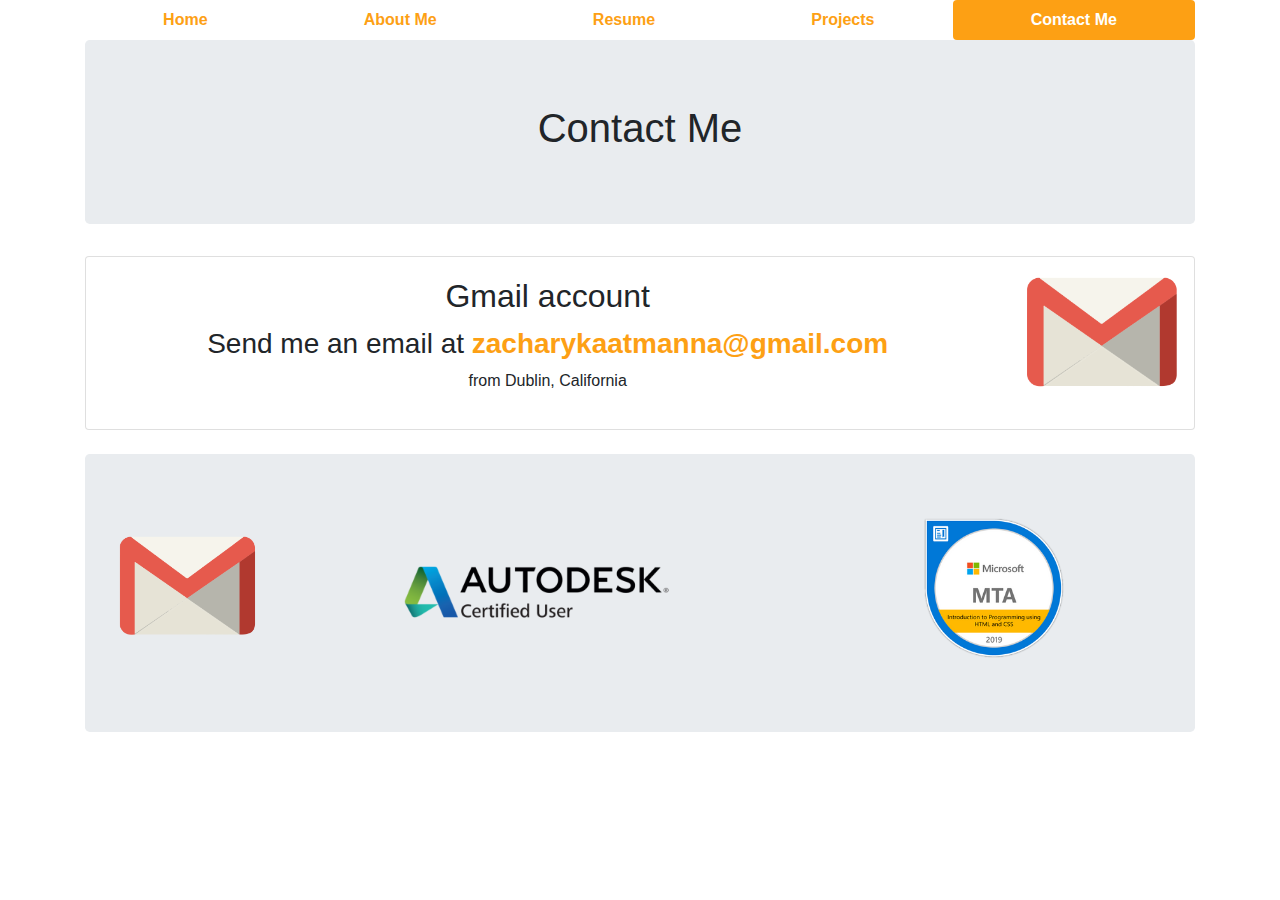
<file: Kaatmann_contactme.html>
<!DOCTYPE html>
<html>
  <head>
    <meta charset="utf-8">
    <title>Contact Me</title>
    <link href="./bootstrap/css/bootstrap.css" rel="stylesheet" type="text/css" />
    <div class="container">
      <ul class="nav nav-pills nav-fill">
        <li class="nav-item">
          <a class="nav-link" href="index.html">Home</a>
        </li>
        <li class="nav-item">
        <a class="nav-link" href="Kaatmann_aboutme.html">About Me</a>
        </li>
        <li class="nav-item">
          <a class="nav-link" href="Kaatmann_resume.html">Resume</a>
        </li>
        <li class="nav-item">
          <a class="nav-link" href="Kaatmann_projects.html">Projects</a>
        </li>
        <li class="nav-item">
          <a class="nav-link active" href="Kaatmann_contactme.html">Contact Me</a>
        </li>
      </ul>
    </div>
    <!-- This code is borrowed from Bootstrap nav-pills https://getbootstrap.com/docs/4.3/components/navs/#pills -->
  </head>

  <body>
    <div class="container">
      <div class="jumbotron">
        <div class="text-center">
          <div class="row">
            <h1 class="col-lg-12">Contact Me</h1>
          </div>
        </div>
      </div>
    <!-- header -->
      <div class="text-center">
        <div class="row">
          <div class="col-md-12">
            <div class="card flex-md-row">
              <div class="card-body">
                <h2 class="card-title">Gmail account</h2>
                <h3 class="card-text">Send me an email at <a href="mailto:zacharykaatmanna@gmail.com">zacharykaatmanna@gmail.com</a></h3>
                <p>from Dublin, California</p>
              </div>
              <div class="col-md-2">
                <img src="./Images/email.png" class="card-img" alt="Thumbnail of MIT Project">
              </div>
            </div>
          </div>
        </div>
      </div>
      <!-- Card for contaact me-->
      <br>

      <div class="jumbotron">
        <div class="row">
          <div class="col-md-3">
            <a href="mailto:zacharykaatmanna@gmail.com">
              <img src="./Images/email.png" width="140px" height="140px"/>
            </a>
          </div>
          <div class="col-md-6">
            <a href="./PDF/AutodeskCert.pdf">
              <img src="./Images/AutodeskCert.png" width="300px" height="150px"/>
            </a>
          </div>
          <div class="col-md-3">
            <a href="/PDF/MTA-HC-Cert.pdf">
              <img src="./Images/MTA.jpg" width="140px" height="140px"/>
            </a>
          </div>
        </div>
      </div>
    </div>
    <!-- social links/email code and placement -->
  </body>
</html>
</file>
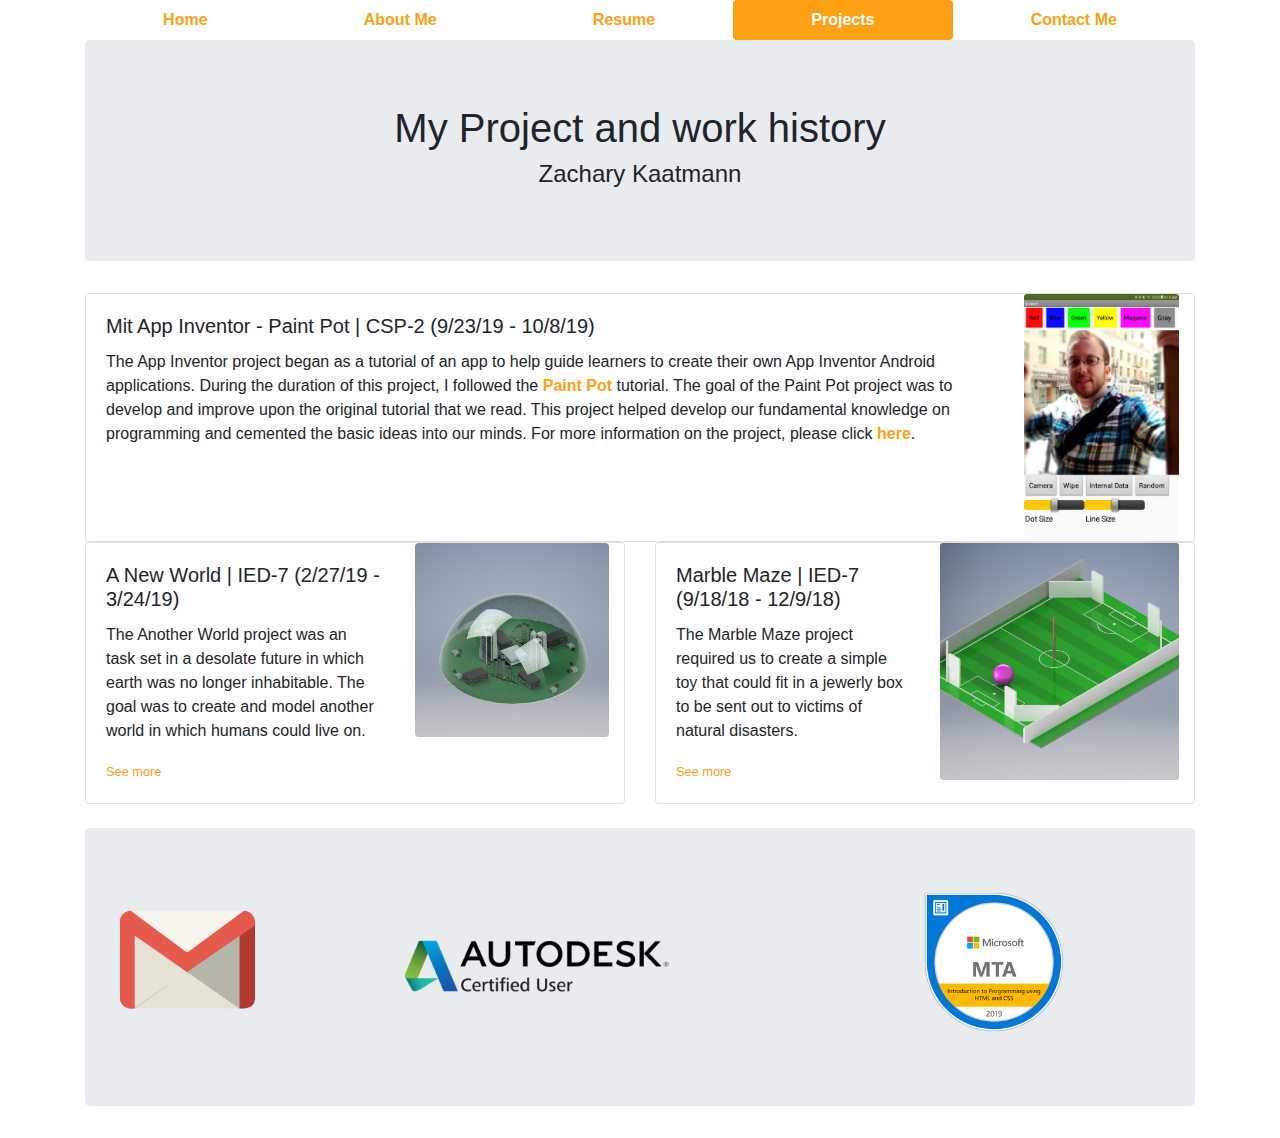
<file: Kaatmann_projects.html>
<!DOCTYPE html>
<html>
  <head>
    <title>My Projects</title>
    <meta charset="utf-8">
    <link href="./bootstrap/css/bootstrap.css" rel="stylesheet" type="text/css" />
    <div class="container">
      <ul class="nav nav-pills nav-fill">
        <li class="nav-item">
          <a class="nav-link" href="index.html">Home</a>
        </li>
        <li class="nav-item">
        <a class="nav-link" href="Kaatmann_aboutme.html">About Me</a>
        </li>
        <li class="nav-item">
          <a class="nav-link" href="Kaatmann_resume.html">Resume</a>
        </li>
        <li class="nav-item">
          <a class="nav-link active" href="Kaatmann_projects.html">Projects</a>
        </li>
        <li class="nav-item">
          <a class="nav-link" href="Kaatmann_contactme.html">Contact Me</a>
        </li>
      </ul>
    </div>
    <!-- This code is borrowed from Bootstrap nav-pills https://getbootstrap.com/docs/4.3/components/navs/#pills -->
  </head>
  <body>
    <div class="container">
      <div class="jumbotron">
        <div class="text-center">
          <h1>My Project and work history</h1>
          <h4>Zachary Kaatmann</h4>
        </div>
      </div>
    </div>
    <!-- header -->
  
    <div class="container">
      <div class= "row">
        <div class="col-md-12">
          <div class="card flex-md-row">
            <div class="card-body">
              <h5 class="card-title">Mit App Inventor - Paint Pot | CSP-2 (9/23/19 - 10/8/19)</h5>
              <p class="card-text">The App Inventor project began as a tutorial of an app to help guide learners to create their own App Inventor Android applications. During the duration of this project, I followed the <a href="http://www.appinventor.org/content/ai2apps/simpleApps/paintPot2">Paint Pot</a> tutorial. The goal of the Paint Pot project was to develop and improve upon the original tutorial that we read. This project helped develop our fundamental knowledge on programming and cemented the basic ideas into our minds. For more information on the project, please click   <a href="./Projects/mitappinventor.html">here</a>.</p>
            </div>
            <div class="col-md-2">
              <img src="./Images/App-Inventor.jpg" class="card-img" alt="picture of app-inventor project">
            </div>
          </div>
        </div>
        <div class="col-md-6">
          <div class="card flex-md-row">
            <div class="card-body">
              <h5 class="card-title">A New World | IED-7 (2/27/19 - 3/24/19)</h5>
              <p class="card-text">The Another World project was an task set in a desolate future in which earth was no longer inhabitable. The goal was to create and model another world in which humans could live on.</p>
              <a href="./Projects/anotherworld.html"><small>See more</small></a>
            </div>
            <div class="col-md-5">
              <img src="./Images/Another-World-Thumbnail.png" class="card-img rounded" alt="A picture of a city built inside a glass dome">
            </div>
          </div>
        </div>

        <div class= "col-md-6">
          <div class="card flex-md-row">
            <div class="card-body">
              <h5 class="card-title">Marble Maze | IED-7 (9/18/18 - 12/9/18)</h5>
              <p class="card-text">The Marble Maze project required us to create a simple toy that could fit in a jewerly box to be sent out to victims of natural disasters.</p>
              <a href="./Projects/marblemaze.html"><small>See more</small></a>
            </div>
            <div class="col-md-6">
              <img src="./Images/Marble-Maze-Thumbnail.png" class="card-img" alt="...">
            </div>
          </div>
        </div>
      </div>
    </div>
  <br>
  <footer>
    <div class="container">
      <div class="jumbotron">
        <div class="row">
          <div class="col-md-3">
            <a href="mailto:zacharykaatmanna@gmail.com">
              <img src="./Images/email.png" width="140px" height="140px"/>
            </a>
          </div>
          <div class="col-md-6">
            <a href="./PDF/AutodeskCert.pdf">
              <img src="./Images/AutodeskCert.png" width="300px" height="150px"/>
            </a>
          </div>
          <div class="col-md-3">
            <a href="/PDF/MTA-HC-Cert.pdf">
              <img src="./Images/MTA.jpg" width="140px" height="140px"/>
            </a>
          </div>
        </div>
      </div>
    </div>
    <!-- social links/email code and placement -->
  </footer>
</html>
</file>
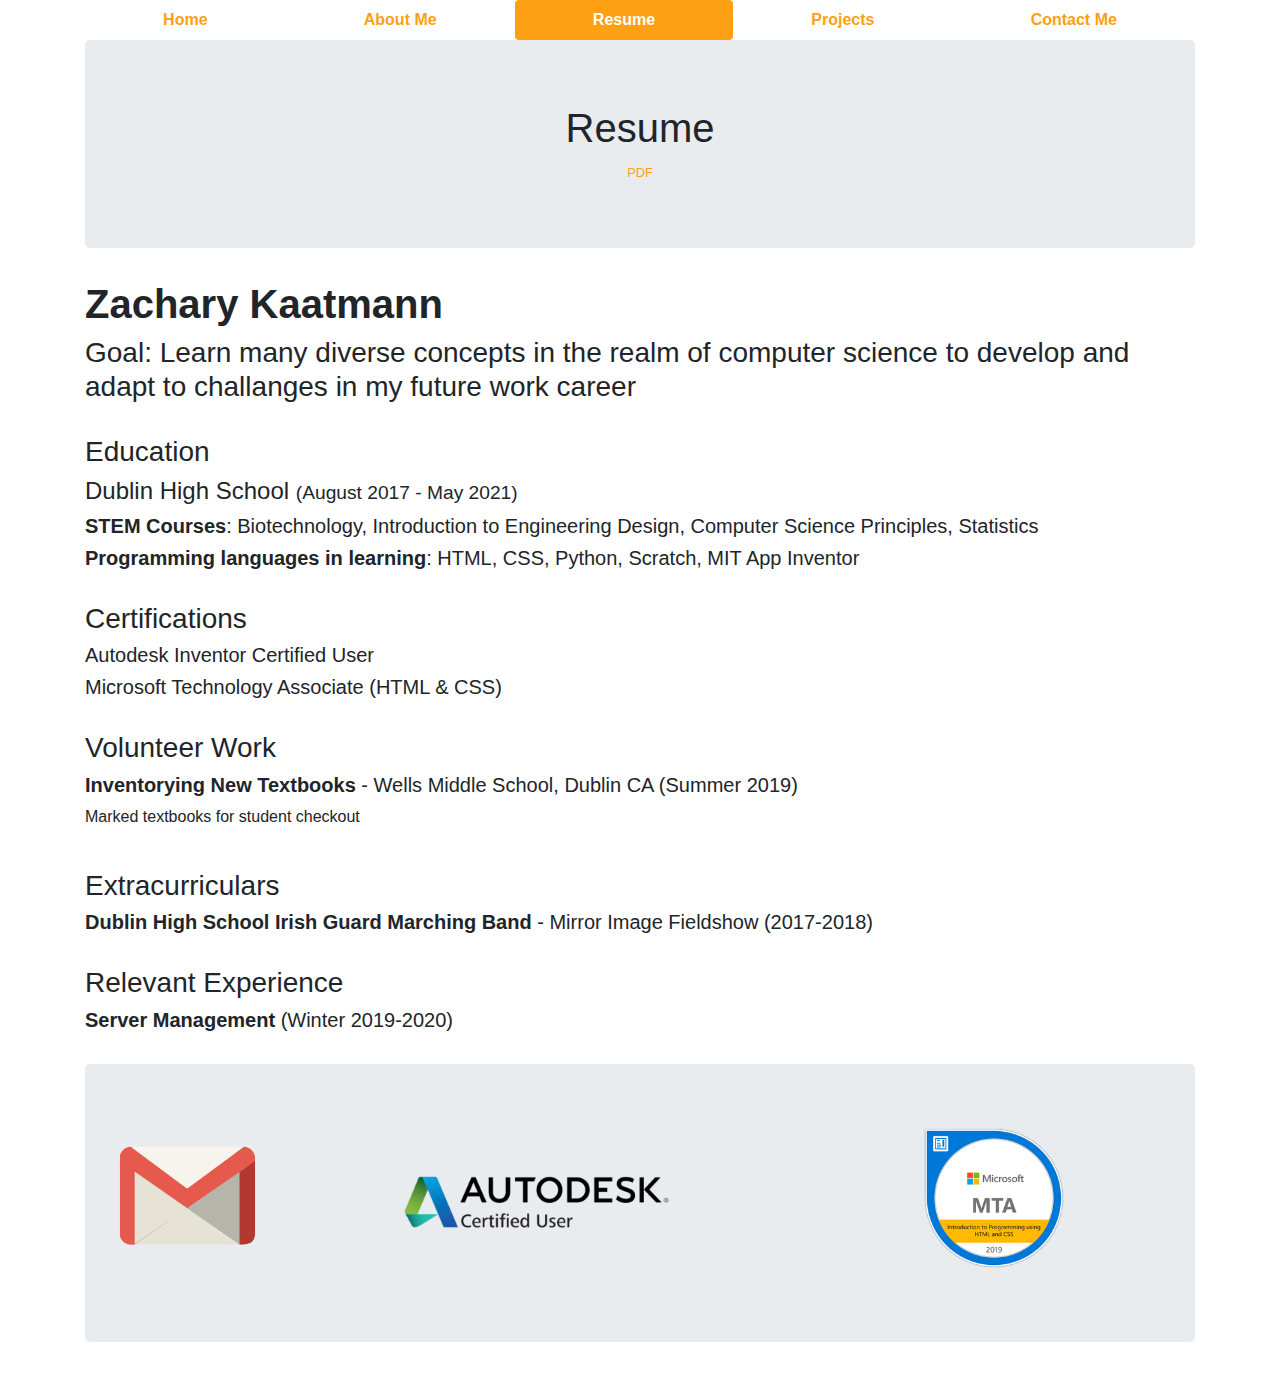
<file: Kaatmann_resume.html>
<!DOCTYPE html>
<html>
  <head>
    <meta charset="utf-8">
    <title>My Resume</title>
    <link href="./bootstrap/css/bootstrap.css" rel="stylesheet" type="text/css" />
    <div class="container">
      <ul class="nav nav-pills nav-fill">
        <li class="nav-item">
          <a class="nav-link" href="index.html">Home</a>
        </li>
        <li class="nav-item">
        <a class="nav-link" href="Kaatmann_aboutme.html">About Me</a>
        </li>
        <li class="nav-item">
          <a class="nav-link active" href="Kaatmann_resume.html">Resume</a>
        </li>
        <li class="nav-item">
          <a class="nav-link" href="Kaatmann_projects.html">Projects</a>
        </li>
        <li class="nav-item">
          <a class="nav-link" href="Kaatmann_contactme.html">Contact Me</a>
        </li>
      </ul>
    </div>
    <!-- This code is borrowed from Bootstrap nav-pills https://getbootstrap.com/docs/4.3/components/navs/#pills -->
  </head>
  
  <body>
    <div class="container">
      <div class="jumbotron text-center">
        <h1 class="text-center">Resume</h1>
        <a href="PDF/Resume.pdf"><small>PDF</small></a>
      </div>
    </div>
    <!-- Header-->
    <div class="container">
      <h1><strong>Zachary Kaatmann</strong></h1>
      <h3>Goal: Learn many diverse concepts in the realm of computer science to develop and adapt to challanges in my future work career</h3>
      <br>
      <h3>Education</h3>
      <h4>Dublin High School <small>(August 2017 - May 2021)</small></h4>
      <h5><strong>STEM Courses</strong>: Biotechnology, Introduction to Engineering Design, Computer Science Principles, Statistics</h5>
      <h5><strong>Programming languages in learning</strong>: HTML, CSS, Python, Scratch, MIT App Inventor</h5>
      <br>
      <h3>Certifications</h3>
      <h5>Autodesk Inventor Certified User</h5>
      <h5>Microsoft Technology Associate (HTML & CSS)</h5>
      <br>
      <h3>Volunteer Work</h3>
      <h5><strong>Inventorying New Textbooks</strong> - Wells Middle School, Dublin CA (Summer 2019)</h5>
      <p>Marked textbooks for student checkout</p>
      <br>
      <h3>Extracurriculars</h3>
      <h5><strong>Dublin High School Irish Guard Marching Band</strong> - Mirror Image Fieldshow (2017-2018)</h5>
      <br>
      <h3>Relevant Experience</h3>
      <h5><strong>Server Management</strong> (Winter 2019-2020)</h5> 
    </div>
    <!-- Resume information-->
  </body>
  <br>
  <footer>  
    <div class="container">
      <div class="jumbotron">
        <div class="row">
          <div class="col-md-3">
            <a href="mailto:zacharykaatmanna@gmail.com">
              <img src="./Images/email.png" width="140px" height="140px"/>
            </a>
          </div>
          <div class="col-md-6">
            <a href="./PDF/AutodeskCert.pdf">
              <img src="./Images/AutodeskCert.png" width="300px" height="150px"/>
            </a>
          </div>
          <div class="col-md-3">
            <a href="/PDF/MTA-HC-Cert.pdf">
              <img src="./Images/MTA.jpg" width="140px" height="140px"/>
            </a>
          </div>
        </div>
      </div>
    </div>   
    <!-- social links/email code and placement -->
  </footer>
</html>
</file>
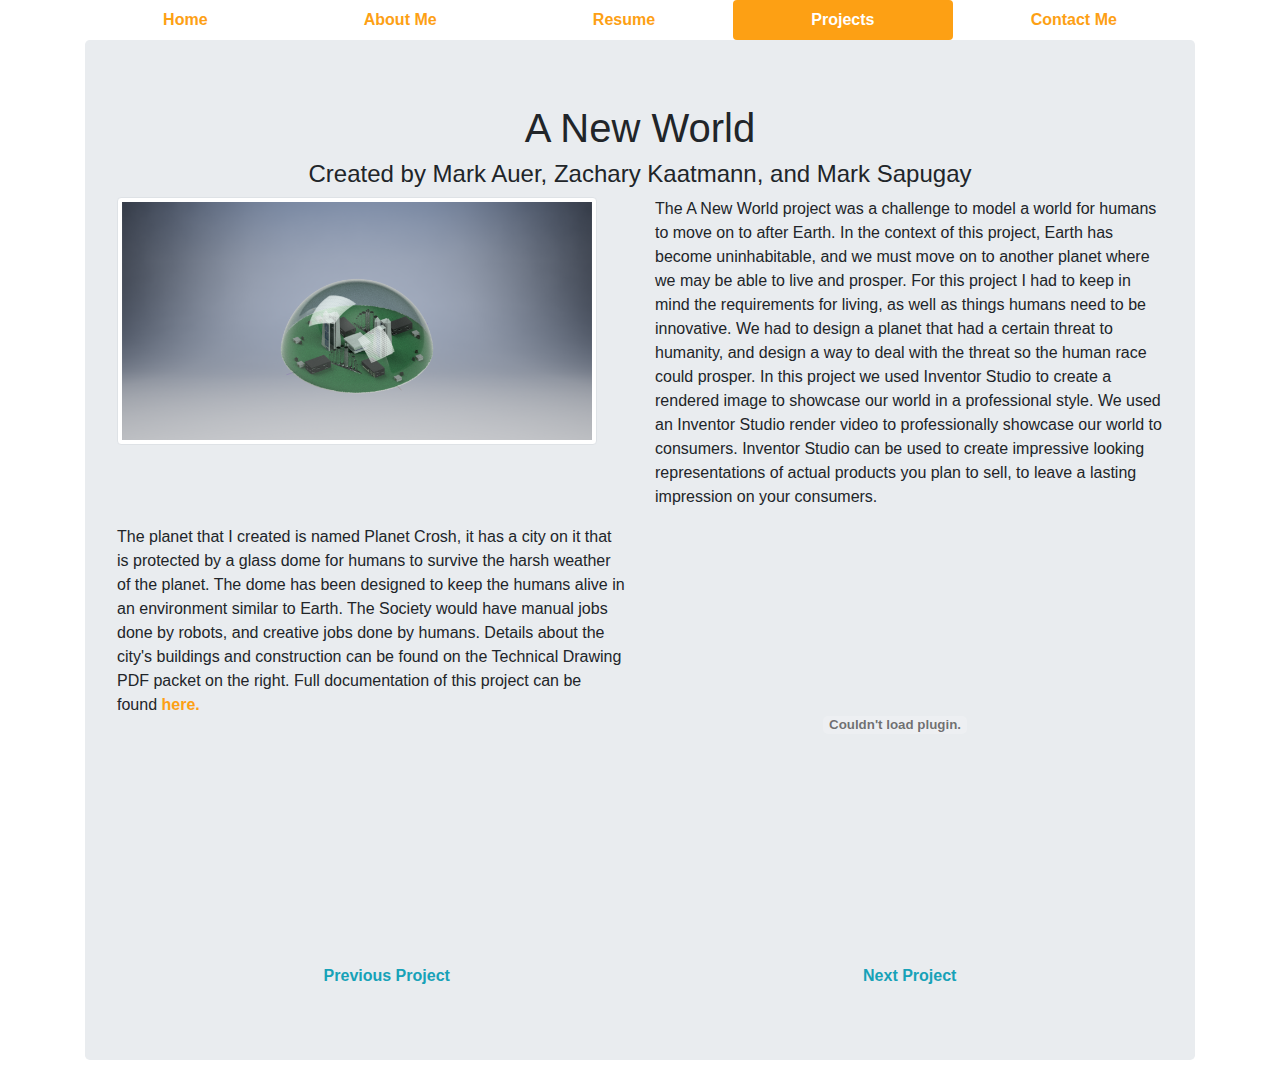
<file: Projects/anotherworld.html>
<!DOCTYPE html>
<html>
  <head>
    <meta charset="utf-8">
    <title>A New World</title>
    <link href="../bootstrap/css/bootstrap.css" rel="stylesheet" type="text/css" />
    <div class="container">
      <ul class="nav nav-pills nav-fill">
        <li class="nav-item">
          <a class="nav-link" href="../index.html">Home</a>
        </li>
        <li class="nav-item">
        <a class="nav-link" href="../Kaatmann_aboutme.html">About Me</a>
        </li>
        <li class="nav-item">
          <a class="nav-link" href="../Kaatmann_resume.html">Resume</a>
        </li>
        <li class="nav-item">
          <a class="nav-link active" href="../Kaatmann_projects.html">Projects</a>
        </li>
        <li class="nav-item">
          <a class="nav-link" href="../Kaatmann_contactme.html">Contact Me</a>
        </li>
      </ul>
    </div>
  </head>
  <body>
    <div class="container">
      <div class="jumbotron">
        <h1 class="text-center">A New World</h1>
        <h4 class="text-center">Created by Mark Auer, Zachary Kaatmann, and Mark Sapugay</h4>
        <div class="row">
          <div class="col-lg-6">
           <img src="../Images/Another-World.png" class="img-thumbnail" style="max-width:480px" style="max-height:270px"/>
          </div>
          <div class="col-lg-6">
            <p>The A New World project was a challenge to model a world for humans to move on to after Earth. In the context of this project, Earth has become uninhabitable, and we must move on to another planet where we may be able to live and prosper. For this project I had to keep in mind the requirements for living, as well as things humans need to be innovative. We had to design a planet that had a certain threat to humanity, and design a way to deal with the threat so the human race could prosper. In this project we used Inventor Studio to create a rendered image to showcase our world in a professional style. We used an Inventor Studio render video to professionally showcase our world to consumers. Inventor Studio can be used to create impressive looking representations of actual products you plan to sell, to leave a lasting impression on your consumers.
          </div>
          <div class="col-lg-6">
            <p>The planet that I created is named Planet Crosh, it has a city on it that is protected by a glass dome for humans to survive the harsh weather of the planet. The dome has been designed to keep the humans alive in an environment similar to Earth. The Society would have manual jobs done by robots, and creative jobs done by humans. Details about the city's buildings and construction can be found on the Technical Drawing PDF packet on the right. Full documentation of this project can be found <a href="https://docs.google.com/presentation/d/19epxT-l897lvxJSVXTS6-FCoUAH_J7uylZt1kQ5Slp4/edit?usp=sharing">here.</a></p>
          </div>
          <div class="col-lg-6">
            <embed src="../PDF/TDs-A-New-World.pdf" height="400px" width="480px"></embed>
          </div>
        </div>
        <br>
        <ul class="nav nav-pills nav-fill">
          <li class="nav-item">
            <a class="nav-link text-info" href="mitappinventor.html"><strong>Previous Project</strong></a>
          </li>
          <li class="nav-item">
            <a class="nav-link text-info" href="marblemaze.html"><strong>Next Project</strong></a>
          </li>
        </ul>
      </div>
    </div>
  </body>
</file>
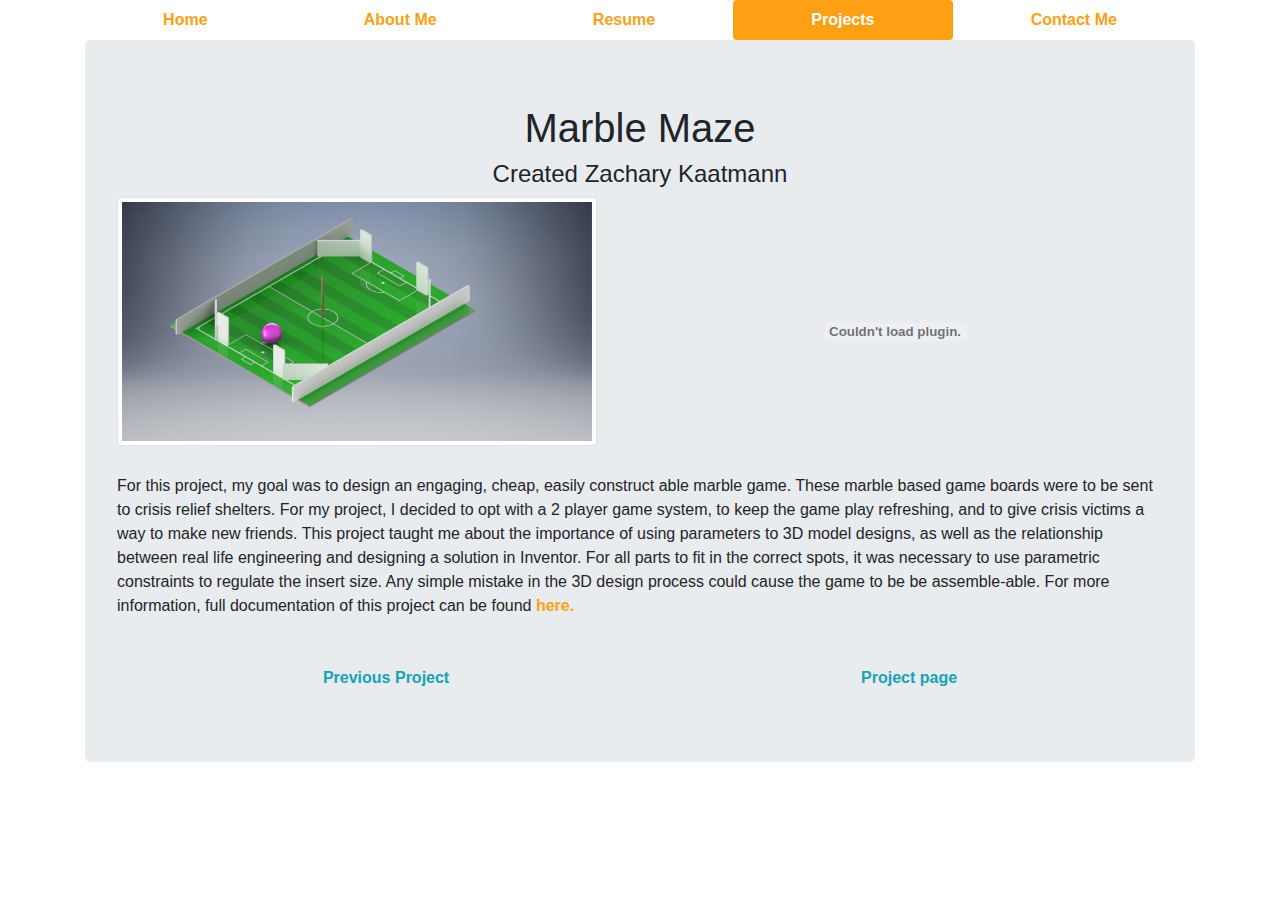
<file: Projects/marblemaze.html>
<!DOCTYPE html>
<html>
  <head>
    <meta charset="utf-8">
    <title>Marble Maze</title>
    <link href="../bootstrap/css/bootstrap.css" rel="stylesheet" type="text/css" />
    <div class="container">
      <ul class="nav nav-pills nav-fill">
        <li class="nav-item">
          <a class="nav-link" href="../index.html">Home</a>
        </li>
        <li class="nav-item">
        <a class="nav-link" href="../Kaatmann_aboutme.html">About Me</a>
        </li>
        <li class="nav-item">
          <a class="nav-link" href="../Kaatmann_resume.html">Resume</a>
        </li>
        <li class="nav-item">
          <a class="nav-link active" href="../Kaatmann_projects.html">Projects</a>
        </li>
        <li class="nav-item">
          <a class="nav-link" href="../Kaatmann_contactme.html">Contact Me</a>
        </li>
      </ul>
    </div>
  </head>
  <body>
    <div class="container">
      <div class="jumbotron">
        <h1 class="text-center">Marble Maze</h1>
        <h4 class="text-center">Created Zachary Kaatmann</h4>
        <div class="row">
          <div class="col-lg-6">
           <img src="../Images/Marble-Maze.png" class="img-thumbnail" style="max-width:480px" style="max-height:270px"/>
          </div>
          <div class="col-lg-6">
            <embed src="../PDF/TDs-Marble-Maze.pdf" height="270px" width="480px"></embed>
          </div>
          <div class="col-lg-12">
            <p>For this project, my goal was to design an engaging, cheap, easily construct able marble game. These marble based game boards were to be sent to crisis relief shelters. For my project, I decided to opt with a 2 player game system, to keep the game play refreshing, and to give crisis victims a way to make new friends. 
            This project taught me about the importance of using parameters to 3D model designs, as well as the relationship between real life engineering and designing a solution in Inventor. For all parts to fit in the correct spots, it was necessary to use parametric constraints to regulate the insert size. Any simple mistake in the 3D design process could cause the game to be be assemble-able. For more information, full documentation of this project can be found <a href="https://docs.google.com/presentation/d/1oiMbKeyN4AerS5WpzVvQKmYf8oRlnzxWceHrXJxheAk/edit?usp=sharing">here.</a></p>
          </div>
        </div>
        <br>
        <ul class="nav nav-pills nav-fill">
          <li class="nav-item">
            <a class="nav-link text-info" href="anotherworld.html"><strong>Previous Project</strong></a>
          </li>
          <li class="nav-item">
            <a class="nav-link text-info" href="../Kaatmann_projects.html"><strong>Project page</strong></a>
          </li>
        </ul>
      </div>
    </div>
  </body>
</file>
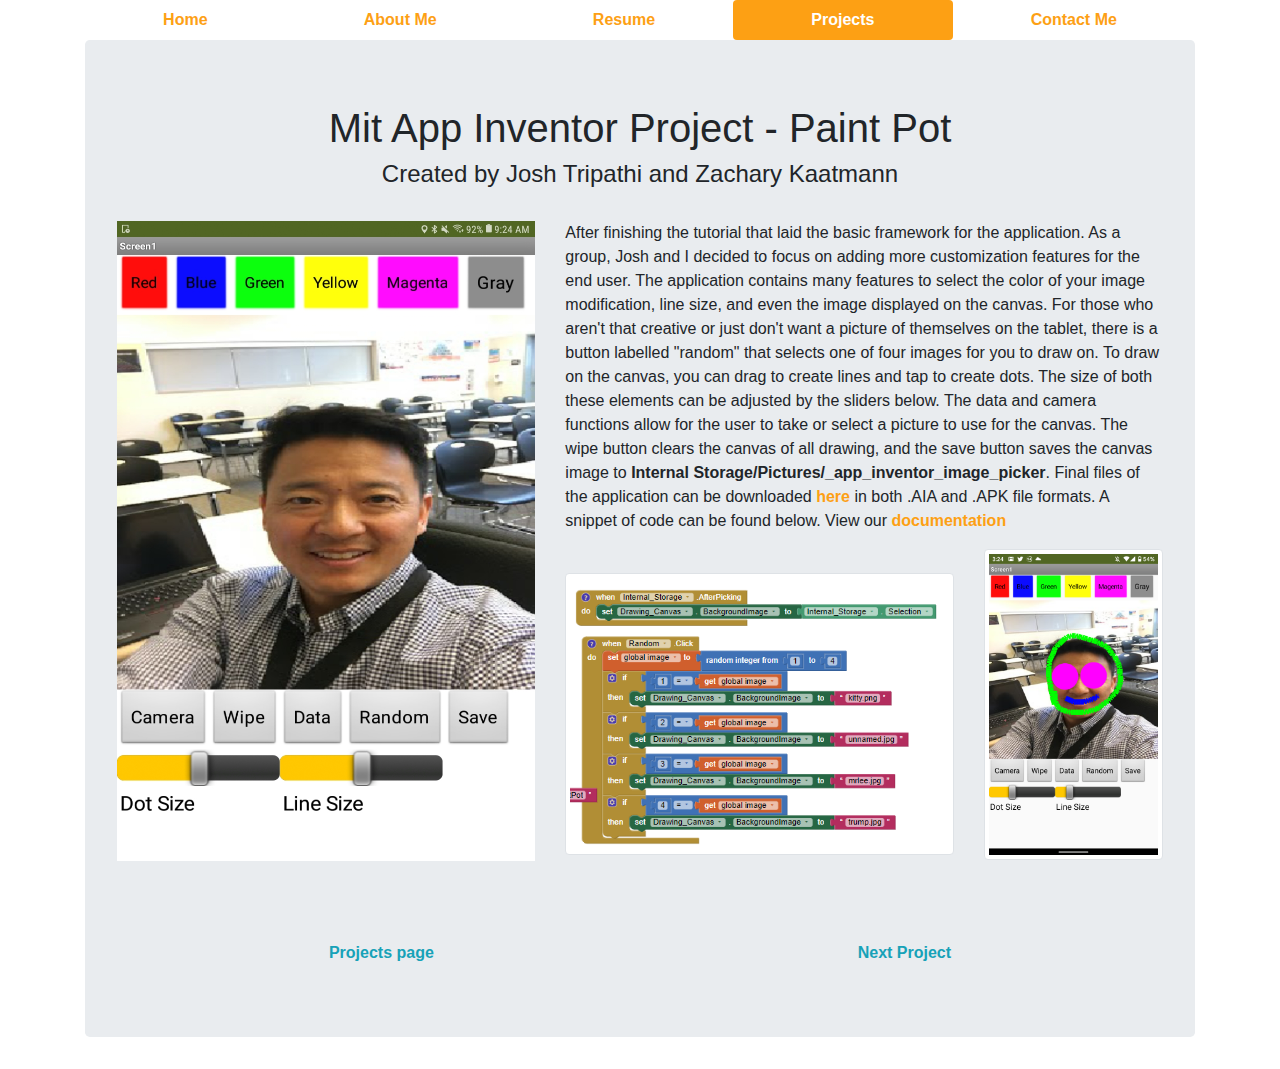
<file: Projects/mitappinventor.html>
<!DOCTYPE html>
<html>
  <head>
    <meta charset="utf-8">
    <title>MIT App inventor</title>
    <link href="../bootstrap/css/bootstrap.css" rel="stylesheet" type="text/css" />
    <div class="container">
      <ul class="nav nav-pills nav-fill">
        <li class="nav-item">
          <a class="nav-link" href="../index.html">Home</a>
        </li>
        <li class="nav-item">
        <a class="nav-link" href="../Kaatmann_aboutme.html">About Me</a>
        </li>
        <li class="nav-item">
          <a class="nav-link" href="../Kaatmann_resume.html">Resume</a>
        </li>
        <li class="nav-item">
          <a class="nav-link active" href="../Kaatmann_projects.html">Projects</a>
        </li>
        <li class="nav-item">
          <a class="nav-link" href="../Kaatmann_contactme.html">Contact Me</a>
        </li>
      </ul>
    </div>
  </head>
  <body>
    <div class="container">
      <div class="jumbotron">
        <h1 class="text-center">Mit App Inventor Project - Paint Pot</h1>
        <h4 class="text-center">Created by Josh Tripathi and Zachary Kaatmann</h4>
        <br>
        <div class="row">
          <img src="../Images/App-Inventor2.jpg" height="640px" width="400px" class="col-lg-5"/>
          <div class="col-lg-7">
            <p>After finishing the tutorial that laid the basic framework for the application. As a group, Josh and I decided to focus on adding more customization features for the end user. The application contains many features to select the color of your image modification, line size, and even the image displayed on the canvas. For those who aren't that creative or just don't want a picture of themselves on the tablet, there is a button labelled "random" that selects one of four images for you to draw on. To draw on the canvas, you can drag to create lines and tap to create dots. The size of both these elements can be adjusted by the sliders below. The data and camera functions allow for the user to take or select a picture to use for the canvas. The wipe button clears the canvas of all drawing, and the save button saves the canvas image to <strong>Internal Storage/Pictures/_app_inventor_image_picker</strong>. Final files of the application can be downloaded <a href="https://drive.google.com/drive/folders/1szeB-CC1rSBhLoDX0Xkycb58u5YZBJpn?usp=sharing"><strong>here</strong></a> in both .AIA and .APK file formats. A snippet of code can be found below. View our <a href="https://docs.google.com/document/d/174bHxGoQLXkrfj_5dG7hH_JETH_ZhsczvUxA6HkC7bY/edit?usp=sharing"><strong>documentation</strong></a></p>
            <div class="row">
              <div class="col-lg-8">
                <br>
                <img src="../Images/API-Code.png" class="img-thumbnail"/>
              </div>
              <div class="col-lg-4">
                <img src="../Images/API-Draw.png" class="img-thumbnail"/>
              </div>
            </div>
          </div>
        </div>
    <!-- Project body -->
      <br>
      <br>
      <br>
      <ul class="nav nav-pills nav-fill">
        <li class="nav-item">
          <a class="nav-link text-info" href="../Kaatmann_projects.html"><strong>Projects page</strong></a>
        </li>
        <li class="nav-item">
          <a class="nav-link text-info" href="anotherworld.html"><strong>Next Project</strong></a>
        </li>
      </ul> 
      </div>
      <!-- Links @ bottom -->
    </div>  
  </body>
</html>
</file>
